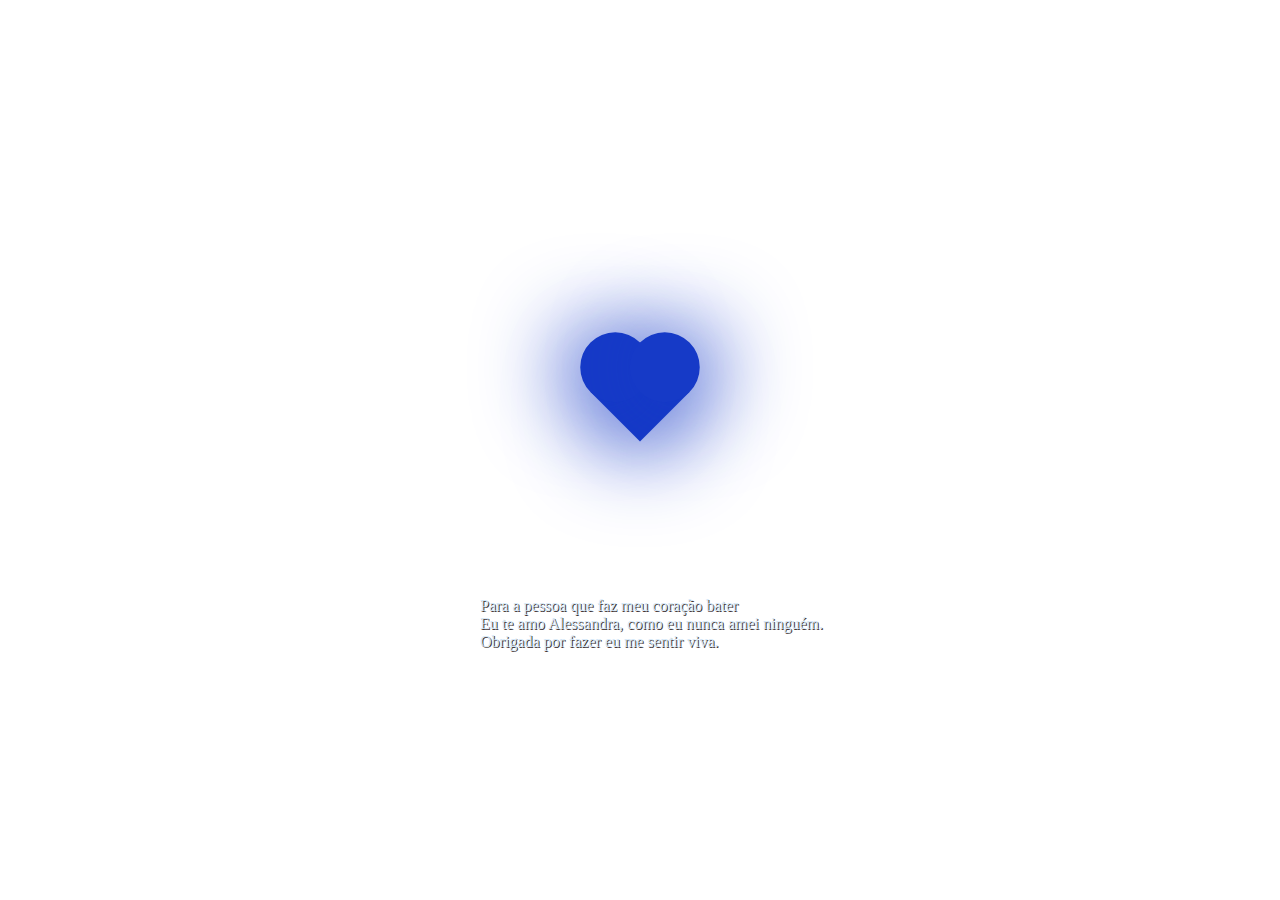
<file: index.html>
<!DOCTYPE html>
<html lang="pt-br">
<head>
    <meta charset="UTF-8">
    <meta name="viewport" content="width=device-width, initial-scale=1.0">
    <title>Coração</title>
    <link rel="stylesheet" href="estilo/style.css">
</head>
<body>
    <main>
        <div class="heart">
        </div>
        <p>Para a pessoa que faz meu coração bater<br>
            Eu te amo Alessandra, como eu nunca amei ninguém. <br>
            Obrigada por fazer eu me sentir viva.
        </p>
    </main>
</body>
</html>
</file>
<file: estilo/style.css>
@charset "UTF-8";

 body{
    justify-content: center;
    align-items: center;
    display: flex;
    margin: 0;
    padding-left: 0;
    background-image: url(https://image.freepik.com/vetores-gratis/ilustracao-do-ceu-estrelado_255502-287.jpg);
    min-height: 100vh;
}
p{
    color: rgb(211, 231, 248);
    text-align: left;
    padding-bottom: 60px;
    margin: 3px;
    padding-left: 25px;
    margin-left: 20px;
    text-shadow: 1px 1px rgb(67, 54, 54);
}

.heart{
    margin: 170px;
    height: 70px;
    width: 70px;
    position: relative;
    background: rgb(22, 58, 199);
    position: relative;
    transform: rotate(-45deg);
    box-shadow: -10px 10px 90px rgb(22, 58, 199);
    animation: heart 0.6s linear infinite;

}

@keyframes heart{
    0%{
        transform: rotate(-45deg) scale(1.7);
    }
    50%{
        transform: rotate(-45deg) scale(1.0);
    }
    100%{
        transform: rotate(-45deg) scale(0.9);
    }
}

.heart::after{
    content: "";
    position: absolute;
    height: 70px;
    width: 70px;
    background: rgb(22, 58, 199);
    right: -50%;
    border-radius: 50px;
    box-shadow: 10px 10px 90px rgb(22, 58, 199);
}

.heart::before{
    content: "";
    position: absolute;
    height: 70px;
    width: 70px;
    background: rgb(22, 58, 199);
    top: -50%;
    border-radius: 50px;
    box-shadow: -10px -10px 90px rgb(22, 58, 199);
}
</file>
